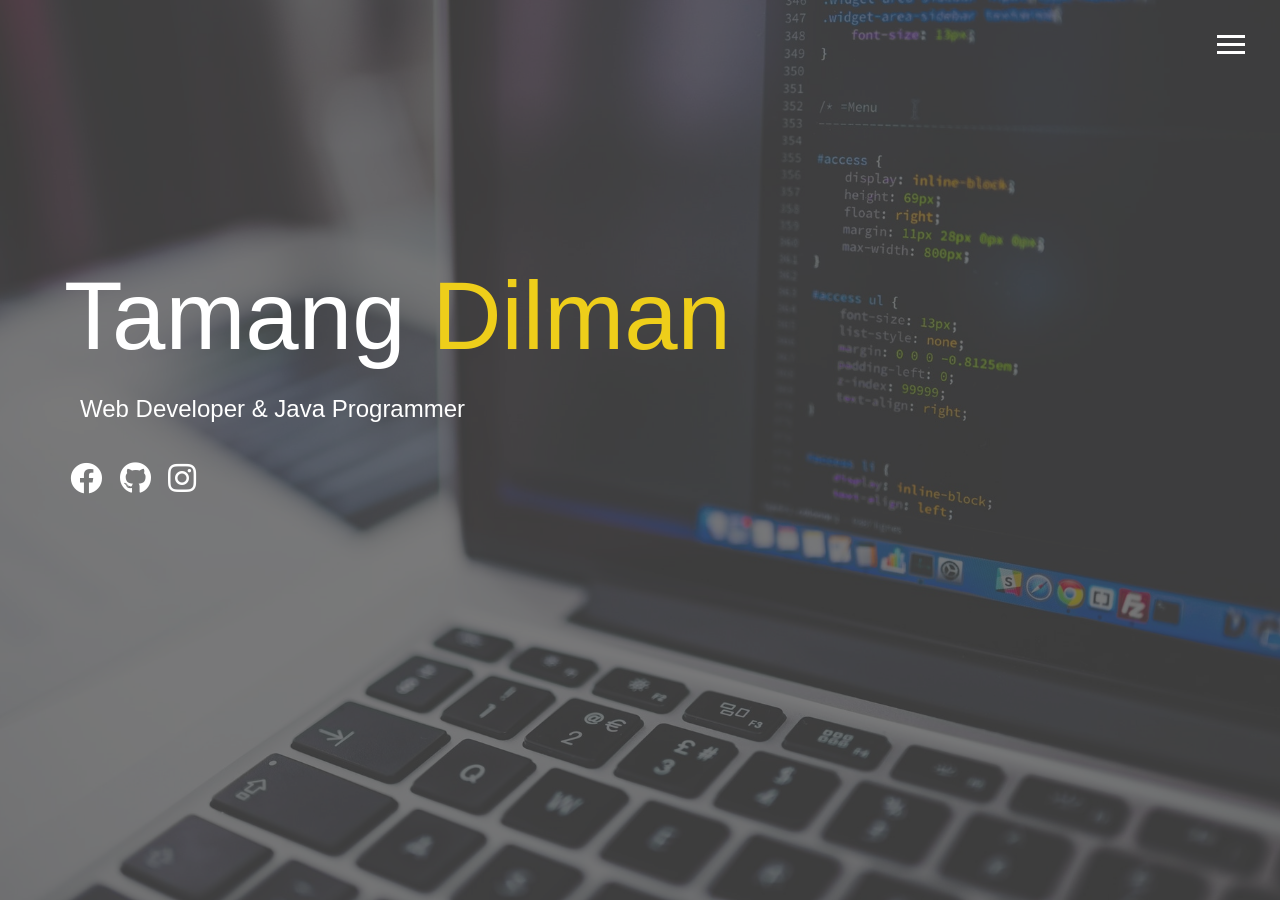
<file: index.html>
<!DOCTYPE html>
<html lang="en">

<head>
  <meta charset="UTF-8" />
  <meta name="viewport" content="width=device-width, initial-scale=1.0" />
  <meta http-equiv="X-UA-Compatible" content="ie=edge" />
  <link rel="stylesheet" href="style.css" />
  <link rel="stylesheet" href="https://use.fontawesome.com/releases/v5.5.0/css/all.css" integrity="sha384-B4dIYHKNBt8Bc12p+WXckhzcICo0wtJAoU8YZTY5qE0Id1GSseTk6S+L3BlXeVIU"
    crossorigin="anonymous" />
  <title>Tamang Dilman | Portfolio</title>
</head>

<body id="bg-img">
  <div class="overlay"></div>
  <header>
    <div class="hamburger">
      <div class="hamburger-line"></div>
      <div class="hamburger-line"></div>
      <div class="hamburger-line"></div>
    </div>

    <nav class="menu">

      <div class="menu-branding">
        <div class="portrait"></div>
      </div>

      <ul class="menu-nav">
        <li class="nav-item">
          <a href="index.html" class="nav-link">Home</a>
        </li>
        <li class="nav-item">
          <a href="about.html" class="nav-link">About Me</a>
        </li>
        <li class="nav-item">
          <a href="work.html" class="nav-link">My Work</a>
        </li>
        <li class="nav-item">
          <a href="contact.html" class="nav-link">How To to Reach Me</a>
        </li>
      </ul>
    </nav>
  </header>
  <main id="home">
    <h1 class="lg-heading">Tamang <span class="text-secondary">Dilman</span></h1>
    <h2 class="sm-heading">Web Developer & Java Programmer</h2>
    <div class="icons">
      <a href="https://www.facebook.com/riyaj.lopchan"> <i class="fab fa-facebook fa-2x"></i> </a>
      <a href="https://github.com/TamangDil"> <i class="fab fa-github fa-2x"></i> </a>
      <a href="https://www.instagram.com/riyazlopchan/?hl=en"> <i class="fab fa-instagram fa-2x"></i> </a>
    </div>
  </main>

  <script src="app.js"></script>
</body>

</html>
</file>
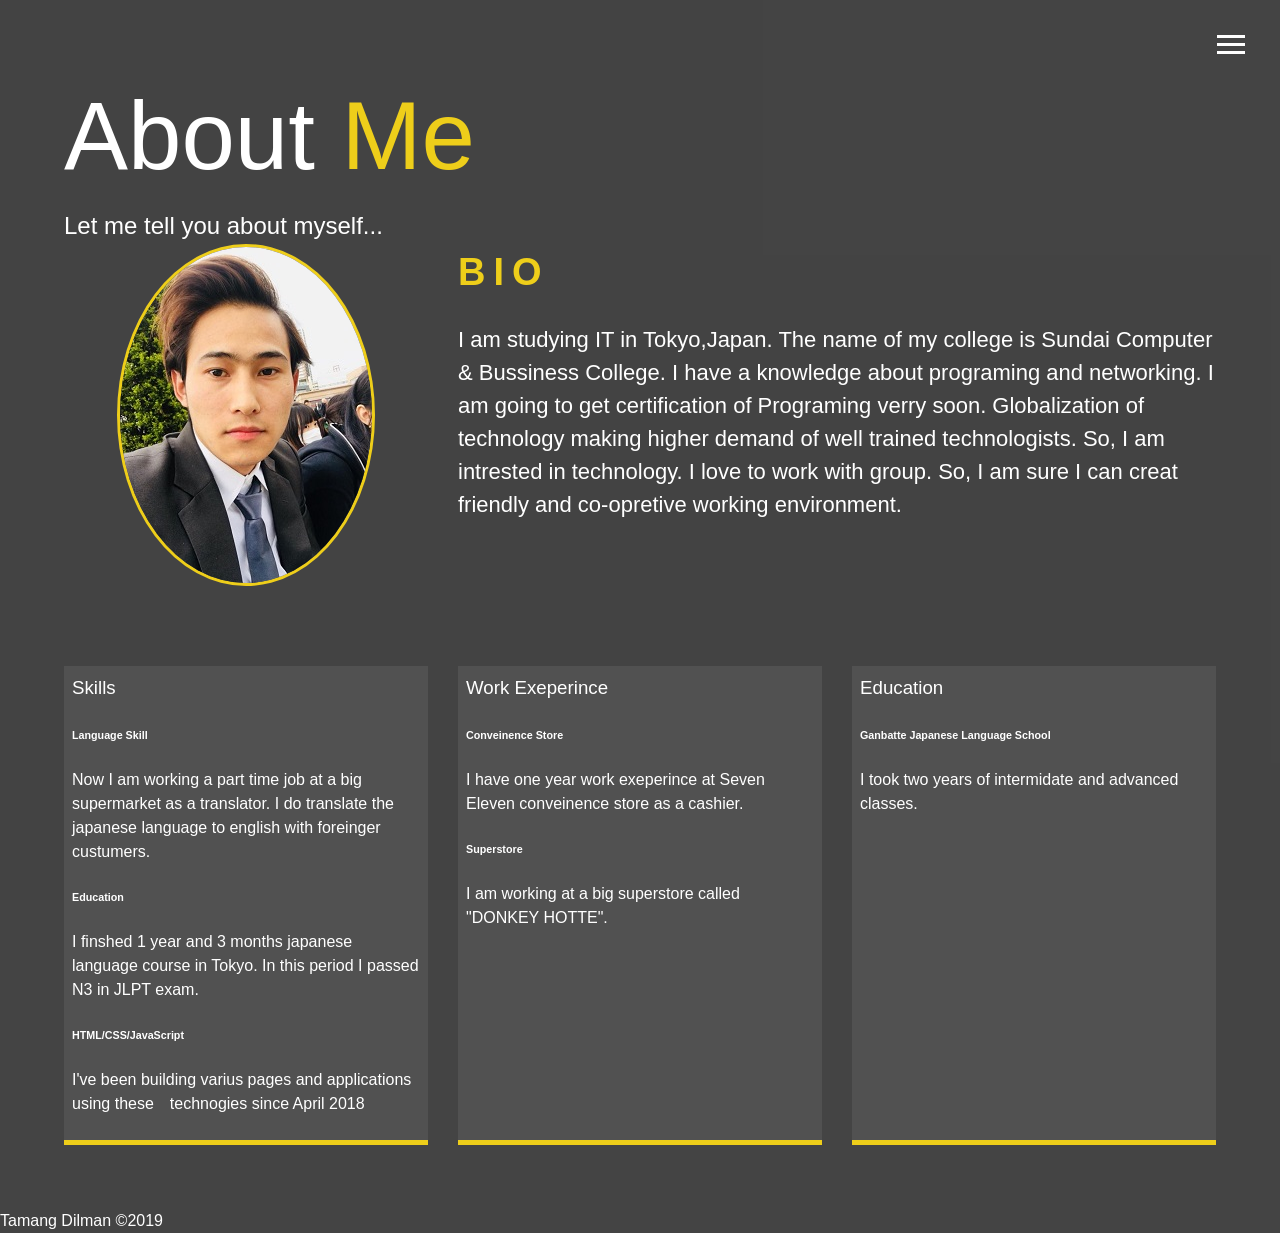
<file: about.html>
<!DOCTYPE html>
<html lang="en">

<head>
  <meta charset="UTF-8" />
  <meta name="viewport" content="width=device-width, initial-scale=1.0" />
  <meta http-equiv="X-UA-Compatible" content="ie=edge" />
  <!-- change -->
  <title>About Me</title>
  <link rel="stylesheet" href="style.css" />
  <link rel="stylesheet" href="https://use.fontawesome.com/releases/v5.5.0/css/all.css" integrity="sha384-B4dIYHKNBt8Bc12p+WXckhzcICo0wtJAoU8YZTY5qE0Id1GSseTk6S+L3BlXeVIU"
    crossorigin="anonymous" />
</head>

<body>
  <div class="overlay"></div>
  <header>
    <div class="hamburger">
      <div class="hamburger-line"></div>
      <div class="hamburger-line"></div>
      <div class="hamburger-line"></div>
    </div>

    <nav class="menu">
      <div class="menu-branding">
        <div class="portrait"></div>
      </div>
      <ul class="menu-nav">
        <li class="nav-item">
          <a href="index.html" class="nav-link">Home</a>
        </li>
        <li class="nav-item">
          <a href="about.html" class="nav-link">About Me</a>
        </li>
        <li class="nav-item"><a href="work.html" class="nav-link"> Work </a></li>
        <li class="nav-item"><a href="contact.html" class="nav-link">How To Reach Me</a></li>
      </ul>
    </nav>
  </header>

  <main id="about">

    <h1 class="lg-heading">About <span class="text-secondary">Me</span></h1>
    <h2 class="small-heading">Let me tell you about myself...</h2>
    <div class="about-info">
      <img src="01.jpg" alt="" class="bio-image">
      <div class="bio">

        <h3 class="text-secondary bio-title">BIO</h3>
        <p>I am studying IT in Tokyo,Japan. The name of my college is Sundai Computer & Bussiness College. I have a
          knowledge about programing and networking. I am going to get certification of Programing verry soon.
          Globalization of　technology making higher demand of well trained technologists. So, I am intrested in
          technology. I love to work with group. So, I am sure I can creat friendly and co-opretive working
          environment.
        </p>

      </div>
      <div class="job job-1">
        <h3 class="me-info">Skills</h3>
        <h6>Language Skill</h6>
        <p>Now I am working a part time job at a big supermarket as a translator. I do translate the japanese language
          to english with foreinger custumers.</p>
        <h6>Education</h6>
        <p>I finshed 1 year and 3 months japanese language course in Tokyo. In this period I passed N3 in JLPT exam.</p>
        <h6>HTML/CSS/JavaScript</h6>
        <p>I've been building varius pages and applications using these　technogies since April 2018</p>
      </div>

      <div class="job job-2">
        <h3>
          <div class="me-info">Work Exeperince
        </h3>
        <h6>Conveinence Store </h6>
        <p>I have one year work exeperince at Seven Eleven conveinence store as a cashier.</p>
        <h6>Superstore</h6>
        <p>I am working at a big superstore called "DONKEY HOTTE". </p>
      </div>

      <div class="job job-3">
        <h3 class="me-info">Education</h3>
        <h6>Ganbatte Japanese Language School</h6>
        <p>I took two years of intermidate and advanced classes.</p>
      </div>
    </div>
  </main>
  <footer id="" class="footer">Tamang Dilman &copy;2019</footer>
  <script src="app.js"></script>
</body>

</html>
</file>
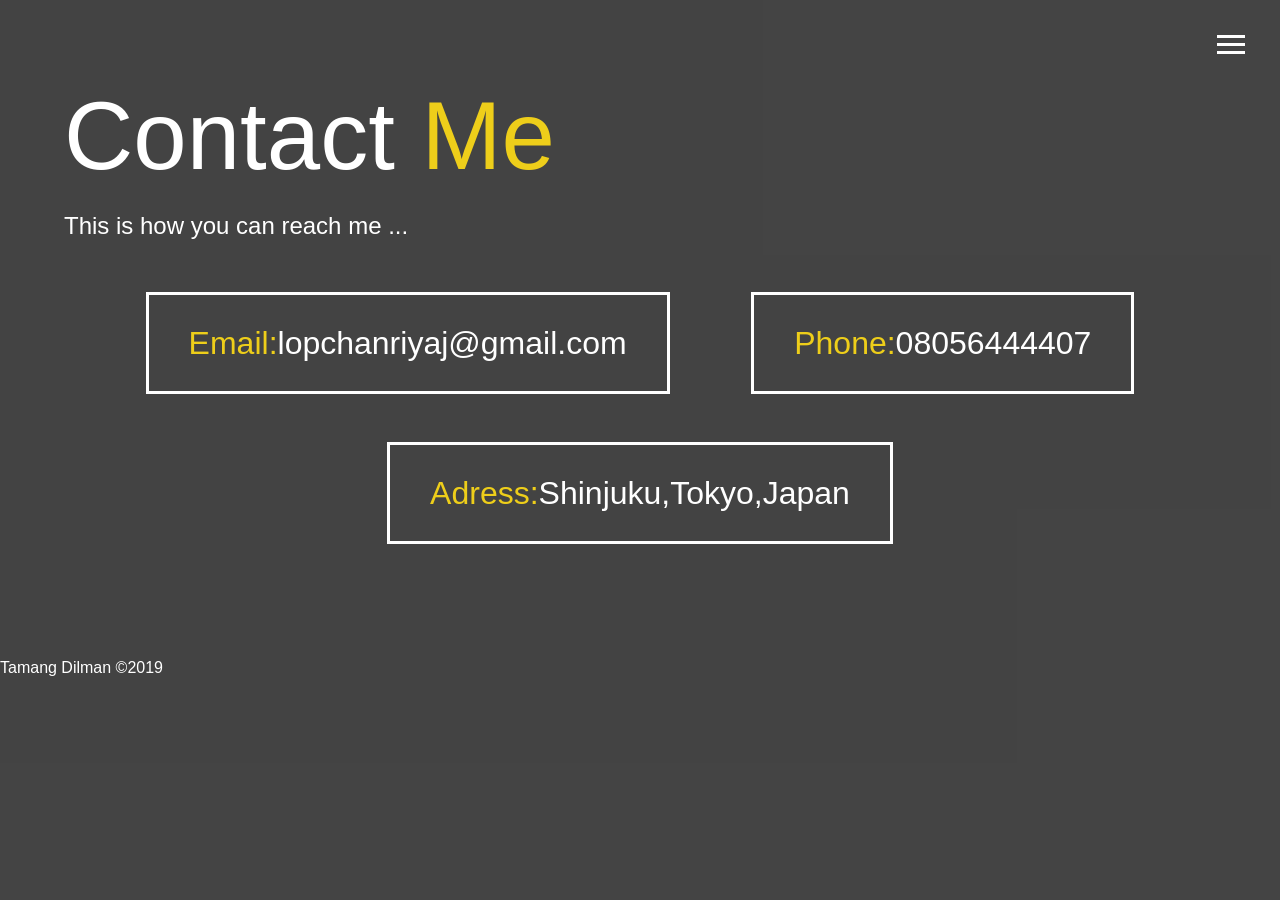
<file: contact.html>
<!DOCTYPE html>
<html lang="en">

<head>
  <meta charset="UTF-8" />
  <meta name="viewport" content="width=device-width, initial-scale=1.0" />
  <meta http-equiv="X-UA-Compatible" content="ie=edge" />
  <!-- change -->
  <title>Contact Me</title>
  <link rel="stylesheet" href="style.css" />
  <link rel="stylesheet" href="https://use.fontawesome.com/releases/v5.5.0/css/all.css" integrity="sha384-B4dIYHKNBt8Bc12p+WXckhzcICo0wtJAoU8YZTY5qE0Id1GSseTk6S+L3BlXeVIU"
    crossorigin="anonymous" />
</head>

<body>
  <div class="overlay"></div>
  <header>
    <div class="hamburger">
      <div class="hamburger-line"></div>
      <div class="hamburger-line"></div>
      <div class="hamburger-line"></div>
    </div>

    <nav class="menu">
      <div class="menu-branding">
        <div class="portrait"></div>
      </div>
      <ul class="menu-nav">
        <li class="nav-item">
          <a href="index.html" class="nav-link">Home</a>
        </li>
        <li class="nav-item">
          <a href="about.html" class="nav-link">About Me</a>
        </li>
        <li class="nav-item"><a href="work.html" class="nav-link">Work</a></li>
        <li class="nav-item"><a href="contact.html" class="nav-link">How To Reach Me</a></li>
      </ul>
    </nav>
  </header>

  <main id="about">

    <h1 class="lg-heading">Contact <span class="text-secondary">Me</span></h1>
    <h2 class="small-heading">This is how you can reach me ...</h2>
    <div class="boxes">
      <div><span class="text-secondary">Email:</span>lopchanriyaj@gmail.com</div>
      <div><span class="text-secondary">Phone:</span>08056444407</div>
      <div><span class="text-secondary">Adress:</span>Shinjuku,Tokyo,Japan</div>


  </main>
  <footer id="" class="footer">Tamang Dilman &copy;2019</footer>
  <script src="app.js"></script>
</body>

</html>
</file>
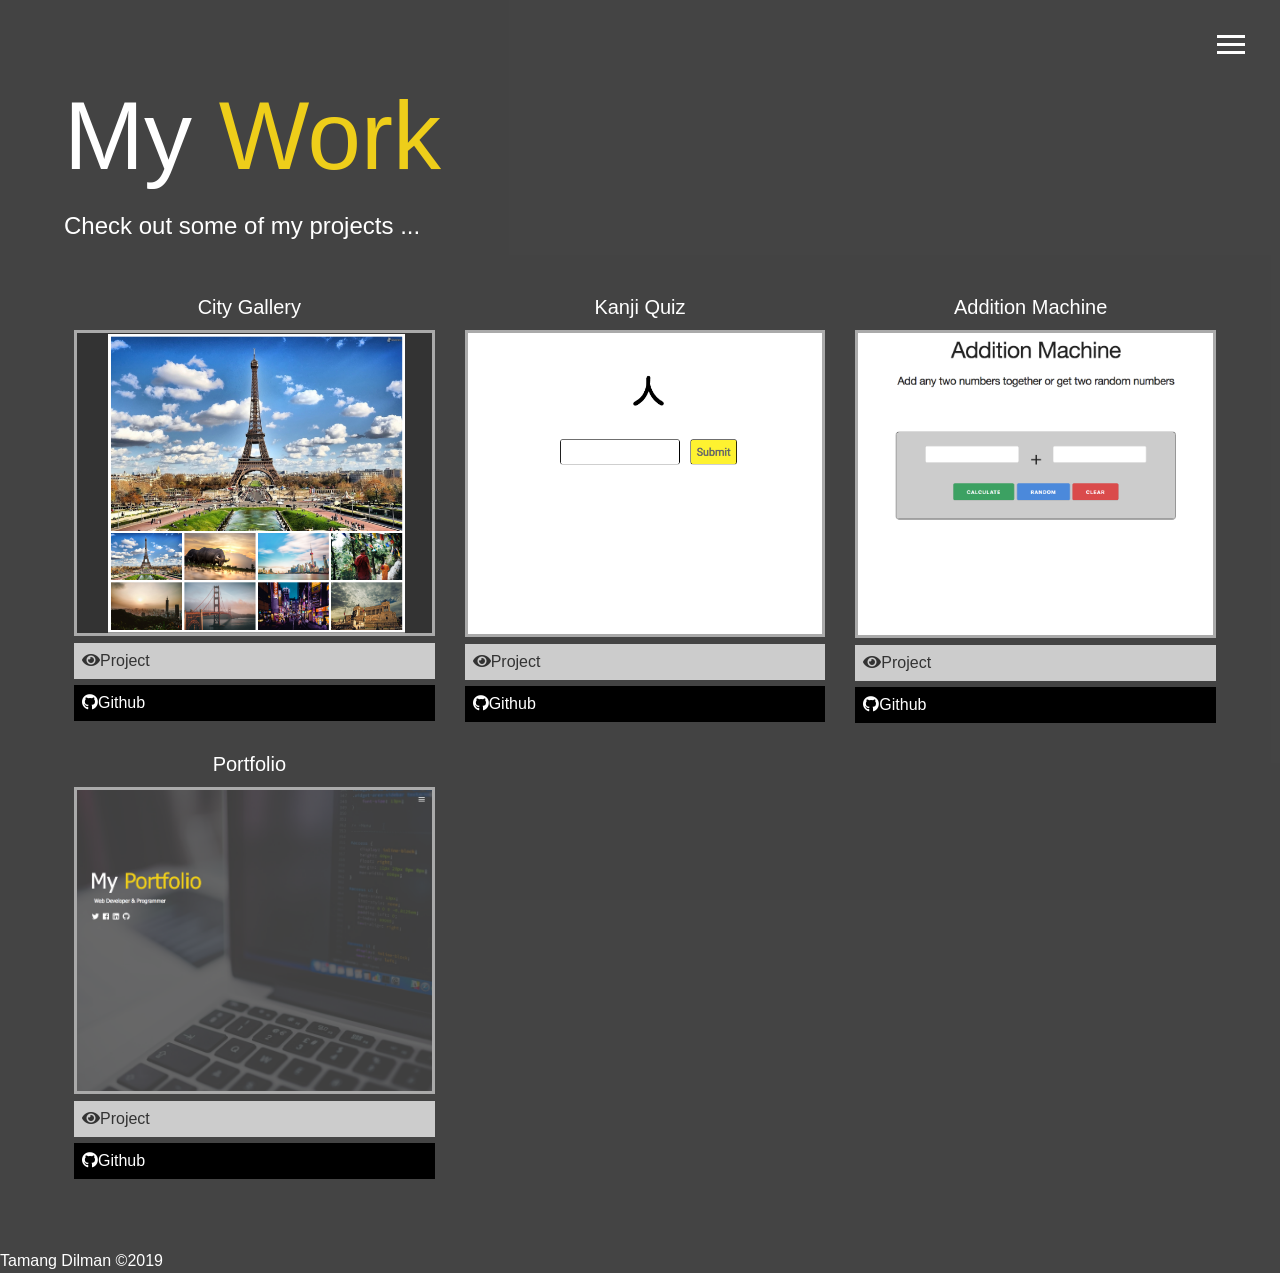
<file: work.html>
<!DOCTYPE html>
<html lang="en">

<head>
    <meta charset="UTF-8" />
    <meta name="viewport" content="width=device-width, initial-scale=1.0" />
    <meta http-equiv="X-UA-Compatible" content="ie=edge" />
    <!-- change -->
    <title>View My Work</title>
    <link rel="stylesheet" href="style.css" />
    <link rel="stylesheet" href="https://use.fontawesome.com/releases/v5.5.0/css/all.css" integrity="sha384-B4dIYHKNBt8Bc12p+WXckhzcICo0wtJAoU8YZTY5qE0Id1GSseTk6S+L3BlXeVIU"
        crossorigin="anonymous" />
</head>

<body>
    <div class="overlay"></div>
    <header>
        <div class="hamburger">
            <div class="hamburger-line"></div>
            <div class="hamburger-line"></div>
            <div class="hamburger-line"></div>
        </div>

        <nav class="menu">
            <div class="menu-branding">
                <div class="portrait"></div>
            </div>
            <ul class="menu-nav">
                <li class="nav-item">
                    <a href="index.html" class="nav-link">Home</a>
                </li>
                <li class="nav-item">
                    <a href="about.html" class="nav-link">About Me</a>
                </li>
                <li class="nav-item">
                    <a href="work.html" class="nav-link">My Work</a>
                </li>
                <li class="nav-item">
                    <a href="contact.html" class="nav-link">How to Reach Me</a>
                </li>
            </ul>
        </nav>
    </header>

    <main id="about">

        <h1 class="lg-heading">My <span class="text-secondary">Work</span></h1>
        <h2 class="small-heading">Check out some of my projects ...</h2>
        <div class="projects">

            <div class="item">
                <div class="project-title">City Gallery</div>
                <a href="#"><img src="Project1.png" alt=""></a>
                <a href=" https://tamangdil.github.io/city-gallery/." class="work-btn btn-light"><i class="fas fa-eye"></i>Project</a>
                <a href="https://github.com/TamangDil/city-gallery" class="work-btn btn-dark"><i class="fab fa-github"></i>Github</a>
            </div>

            <div class="item">
                <div class="project-title">Kanji Quiz</div>
                <a href="#"><img src="Project2.png" alt=""></a>
                <a href="https://tamangdil.github.io/Kanji-Quiz/" class="work-btn btn-light"><i class="fas fa-eye"></i>Project</a>
                <a href="https://github.com/TamangDil/Kanji-Quiz" class="work-btn btn-dark"><i class="fab fa-github"></i>Github</a>
            </div>

            <div class="item">
                <div class="project-title">Addition Machine</div>
                <a href="#"><img src="Project3.png" alt=""></a>
                <a href=" https://tamangdil.github.io/Addition-Machine/" class="work-btn btn-light"><i class="fas fa-eye"></i>Project</a>
                <a href="https://github.com/TamangDil/Addition-Machine" class="work-btn btn-dark"><i class="fab fa-github"></i>Github</a>
            </div>

            <div class="item">
                <div class="project-title">Portfolio</div>
                <a href="#"><img src="Project4.png" alt=""></a>
                <a href="https://tamangdil.github.io/Portfolio/" class="work-btn btn-light"><i class="fas fa-eye"></i>Project</a>
                <a href="https://github.com/TamangDil/Portfolio" class="work-btn btn-dark"><i class="fab fa-github"></i>Github</a>
            </div>


        </div>

    </main>
    <footer id="" class="footer">Tamang Dilman &copy;2019</footer>
    <script src="app.js"></script>
</body>

</html>
</file>
<file: style.css>
* {
  box-sizing: border-box;
}

body {
  background: #444;
  color: #fff;
  height: 100%;
  margin: 0;
  font-family: "Segoe UI", Tahoma, Geneva, Verdana, sans-serif;
  line-height: 1.5;
}

h1,
h2,
h3 {
  margin: 0;
  font-weight: 400;
}
.lg-heading {
  font-size: 6rem;
}
.sm-heading {
  margin-bottom: 2rem;
  padding: 0.2rem 1rem;
}
a {
  color: #fff;
  text-decoration: none;
}
header {
  width: 100%;
  z-index: 2;
  position: fixed;
}
.text-secondary {
  color: #eece1a;
}

main {
  padding: 4rem;
  height: 100%;
}

.icons {
  margin-top: 1rem;
}
.icons a {
  padding: 0.4rem;
}

.icons a:hover {
  color: #eece1a;
  transition: all 0.7s ease-out;
}

#home {
  overflow: hidden;
}

#home h1 {
  margin-top: 20vh;
}
#bg-img {
  background-image: url(background.jpg);
  background-attachment: fixed;
  background-size: cover;
}
.overlay {
  position: absolute;
  background: rgba(68, 68, 68, 0.7);
  height: 100%;
  width: 100%;
  top: 0;
  right: 0;
  z-index: -1;
}

/* HAMBURGER */

.hamburger {
  position: absolute;
  top: 35px;
  right: 35px;
  cursor: pointer;
  transition: all 0.6s ease-out;
  z-index: 3;
}

.hamburger-line {
  width: 28px;
  height: 3px;
  margin-bottom: 5px;
  background: #fff;
  transition: all 0.6s ease-out;
}

.close {
  transform: rotate(180deg);
}

.menu {
  position: fixed;
  top: 0;
  width: 100%;
  visibility: hidden;
}
.show {
  visibility: visible;
  width: 100%;
}

.menu-nav,
.menu-branding {
  width: 50%;
  display: flex;
  flex-flow: column wrap;
  justify-content: center;
  align-items: center;
  float: left;
  height: 100vh;
  overflow: hidden;
}
.menu-nav {
  background: #333;
  padding: 0;
  margin: 0;
  list-style: none;
}
.nav-link {
  display: inline-block;
  position: relative;
  font-size: 30px;
  padding: 1rem;
  font-weight: 300;
  text-transform: uppercase;
}
.nav-link:hover {
  color: #eece1a;
}
.menu-branding {
  background: #777;
}
.portrait {
  width: 250px;
  height: 250px;
  background: url("01.jpg");
  border-radius: 50%;
  border: 3px solid #eece1a;
}

/* ABOUT PAGE */
.about-info{
  display:grid;
  grid-template-columns: 1fr 1fr 1fr;
  grid-template-areas: 
  "bioimage bio bio"
  "job1 job2 job3";
 grid-gap: 30px;
}
#main{
  max-width:1440px;
  margin:auto;
}


.bio-title{
  font-size:38px;
  letter-spacing:0.5rem;
  font-weight:bolder;
}

.bio-image{
  grid-area:bioimage;
  margin:auto;
  border-radius:50%;
  border:3px solid #eece1a;

}

.bio{
  grid-area:bio;
  font-size:22px;
}

.job{
  margin-top:50px;
  background:#515151;
  padding:0.5rem;
  border-bottom:5px solid #eece1a;
  min-height:300px;
}

.job-1{
  grid-area:job1;
}

.job-2{
  grid-area:job2;
}

.job-3{
  grid-area:job3;
}

.boxes {
  display:flex;
  flex-wrap:wrap;
  justify-content:space-evenly;
  align-items:center;
  margin-top:3rem;
}

.boxes div {
  font-size:2rem;
  border:3px solid #fff;
  padding:1.5rem 2.5rem;
  margin-bottom:3rem;
  transition:all 0.5s ease-out;
}

.boxes div:hover{
  padding:0.5rem 1.5rem;
  background:#eece1a;
  color:#fff;
}

.boxes div:hover span{
  color:#000;
}

.projects{
  display: grid;
  grid-template-columns: 1fr 1fr 1fr;
  grid-gap: 20px;
  margin-top:3rem;
}

.projects img{
  width:100%;
  border: 3px solid #aaa;
}

.project-title{
  font-size: 20px;
  text-align: center;
  margin-bottom: 8px;
}

.item a{
  margin-left: 10px;
  display: block;
}

item i{
  margin: 0 10px;
}

.work-btn {
  padding: 6px 8px;
  margin-bottom:6px;
}

.btn-dark{
  background: #000;
}

.btn-light{
  background: #ccc;
  color:#333;
}

.work-btn:hover{
  background: #eece1a;
}

#main-footer{
  text-align:center;
  padding:1rem;
  background:#2b2b2b;
  color:#444;
  height: 60px;
}

@media(max-width: 500px){
  main{
    align-items:center;
    text-align:center;
  }


.lg-heading{
  font-size: 5rem;
  line-height:1;
  margin-bottom:1rem;
}

main #home h1{
  margin-top :10vh;
}

.menu-nav,
.menu-branding{
  float:none;
  width:100%;
}
.menu-branding{
  height:35vh;
}
.menu-nav{
  height:75vh;
}
.about-info{
  grid-template-areas:
  "bioimage"
  "bio"
  "job1"
  "job2"
  "job3";
  grid-template-columns: 1fr;
}

.projects{
  grid-template-columns:1fr;
}

.project-title{
  font-size:1rem;
}


#contact.lg-heading {
  font-size:4rem;
} 

.boxes div{
  font-size: 1.2rem;
} 
}
</file>
